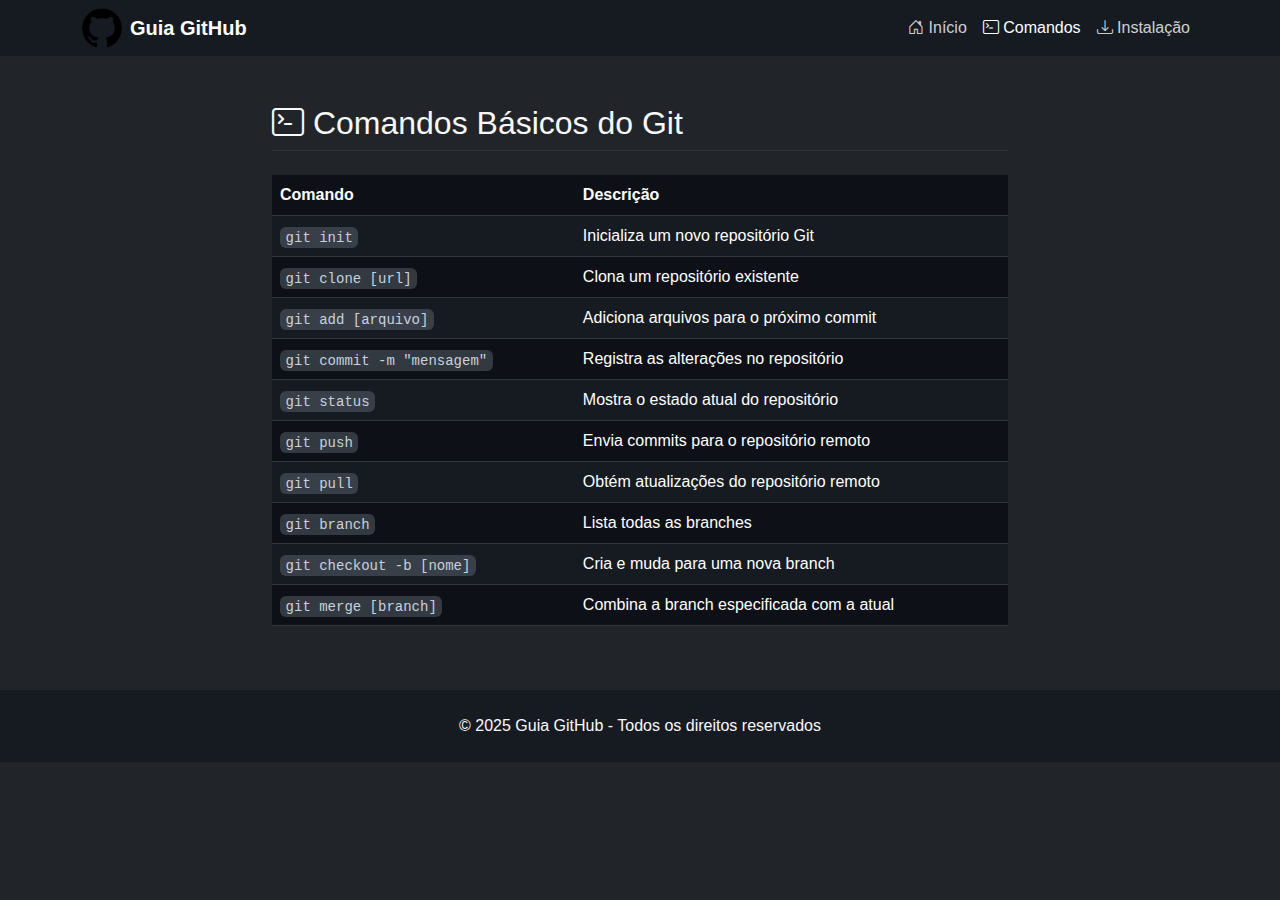
<file: comandos.html>
<!DOCTYPE html>
<html lang="pt-br">
<head>
    <meta charset="UTF-8">
    <meta name="viewport" content="width=device-width, initial-scale=1.0">
    <link href="https://cdn.jsdelivr.net/npm/bootstrap@5.3.7/dist/css/bootstrap.min.css" rel="stylesheet">
    <link rel="stylesheet" href="https://cdn.jsdelivr.net/npm/bootstrap-icons@1.11.1/font/bootstrap-icons.css">
    <link rel="stylesheet" href="estilo.css">
    <title>Github</title>
</head>

<!-- cor do corpo retirado do bootstrap-->
<body class="bg-dark text-light">

    <!-- Navbar do bootstrap -->
    <nav class="navbar navbar-expand-lg navbar-dark bg-github">
        <div class="container">
            <div class="d-flex align-items-center">
                <img src="img/github.png" alt="GitHub Logo" class="rounded-circle me-2" width="40">
                <a class="navbar-brand fw-bold" href="#">Guia GitHub</a>
            </div>
            <button class="navbar-toggler" type="button" data-bs-toggle="collapse" data-bs-target="#navbarNav">
                <span class="navbar-toggler-icon"></span>
            </button>
            <div class="collapse navbar-collapse" id="navbarNav">
                <ul class="navbar-nav ms-auto">
                    <li class="nav-item">
                        <a class="nav-link" href="index.html"><i class="bi bi-house-door"></i> Início</a>
                    </li>
                    <li class="nav-item">
                        <a class="nav-link active" href="comandos.html"><i class="bi bi-terminal"></i> Comandos</a>
                    </li>
                    <li class="nav-item">
                        <a class="nav-link" href="guia.html"><i class="bi bi-download"></i> Instalação</a>
                    </li>
                </ul>
            </div>
        </div>
    </nav>

    <!-- Conteúdo Principal -->
    <div class="container my-5">
        <div class="row">
            <div class="col-lg-8 mx-auto">
                <h2 class="border-bottom pb-2 mb-4"><i class="bi bi-terminal"></i> Comandos Básicos do Git</h2>
                
                <div class="table-responsive">
                    <table class="table table-dark table-striped">
                        <thead>
                            <tr>
                                <th>Comando</th>
                                <th>Descrição</th>
                            </tr>
                        </thead>
                        <tbody>
                            <tr>
                                <td><code>git init</code></td>
                                <td>Inicializa um novo repositório Git</td>
                            </tr>
                            <tr>
                                <td><code>git clone [url]</code></td>
                                <td>Clona um repositório existente</td>
                            </tr>
                            <tr>
                                <td><code>git add [arquivo]</code></td>
                                <td>Adiciona arquivos para o próximo commit</td>
                            </tr>
                            <tr>
                                <td><code>git commit -m "mensagem"</code></td>
                                <td>Registra as alterações no repositório</td>
                            </tr>
                            <tr>
                                <td><code>git status</code></td>
                                <td>Mostra o estado atual do repositório</td>
                            </tr>
                            <tr>
                                <td><code>git push</code></td>
                                <td>Envia commits para o repositório remoto</td>
                            </tr>
                            <tr>
                                <td><code>git pull</code></td>
                                <td>Obtém atualizações do repositório remoto</td>
                            </tr>
                            <tr>
                                <td><code>git branch</code></td>
                                <td>Lista todas as branches</td>
                            </tr>
                            <tr>
                                <td><code>git checkout -b [nome]</code></td>
                                <td>Cria e muda para uma nova branch</td>
                            </tr>
                            <tr>
                                <td><code>git merge [branch]</code></td>
                                <td>Combina a branch especificada com a atual</td>
                            </tr>
                        </tbody>
                    </table>
                </div>
            </div>
        </div>
    </div>

    <!-- Footer -->
    <footer class="bg-github py-4 mt-5">
        <div class="container text-center">
            <p class="mb-0">© 2025 Guia GitHub - Todos os direitos reservados</p>
        </div>
    </footer>

    <script src="https://cdn.jsdelivr.net/npm/bootstrap@5.3.7/dist/js/bootstrap.bundle.min.js"></script>
</body>
</html>
</file>
<file: estilo.css>
/* Estilo */
body {
    font-family: -apple-system, BlinkMacSystemFont, "Segoe UI", Roboto, Helvetica, Arial, sans-serif;
}

/* Cores inspiradas no GitHub */
.bg-github {
    background-color: #161b22 !important;
}

.navbar-dark .navbar-nav .nav-link {
    color: rgba(255, 255, 255, 0.8);
}

.navbar-dark .navbar-nav .nav-link:hover,
.navbar-dark .navbar-nav .nav-link.active {
    color: rgba(255, 255, 255, 1);
}

/* Cards */
.card {
    border: 1px solid #30363d;
    border-radius: 6px;
}

.card-body {
    color: #e6edf3;
}

/* Links */
a {
    color: #58a6ff;
    text-decoration: none;
}

a:hover {
    text-decoration: underline;
}

/* Código - texto */
code {
    color: #c9d1d9;
    background-color: rgba(110, 118, 129, 0.4);
    padding: 0.2em 0.4em;
    border-radius: 6px;
    font-family: ui-monospace, SFMono-Regular, SF Mono, Menlo, Consolas, Liberation Mono, monospace;
}

/* Tabelas */
.table-dark {
    --bs-table-bg: #0d1117;
    --bs-table-striped-bg: #161b22;
    --bs-table-hover-bg: #21262d;
    color: #e6edf3;
    border-color: #30363d;
}

/* Bordas */
.border-bottom {
    border-color: #30363d !important;
}

/*Bloco de Cmd*/
.cmd-box{
    background-color:#0d1117;
    border-radius: 6px;
    padding: 10px;
}
</file>
